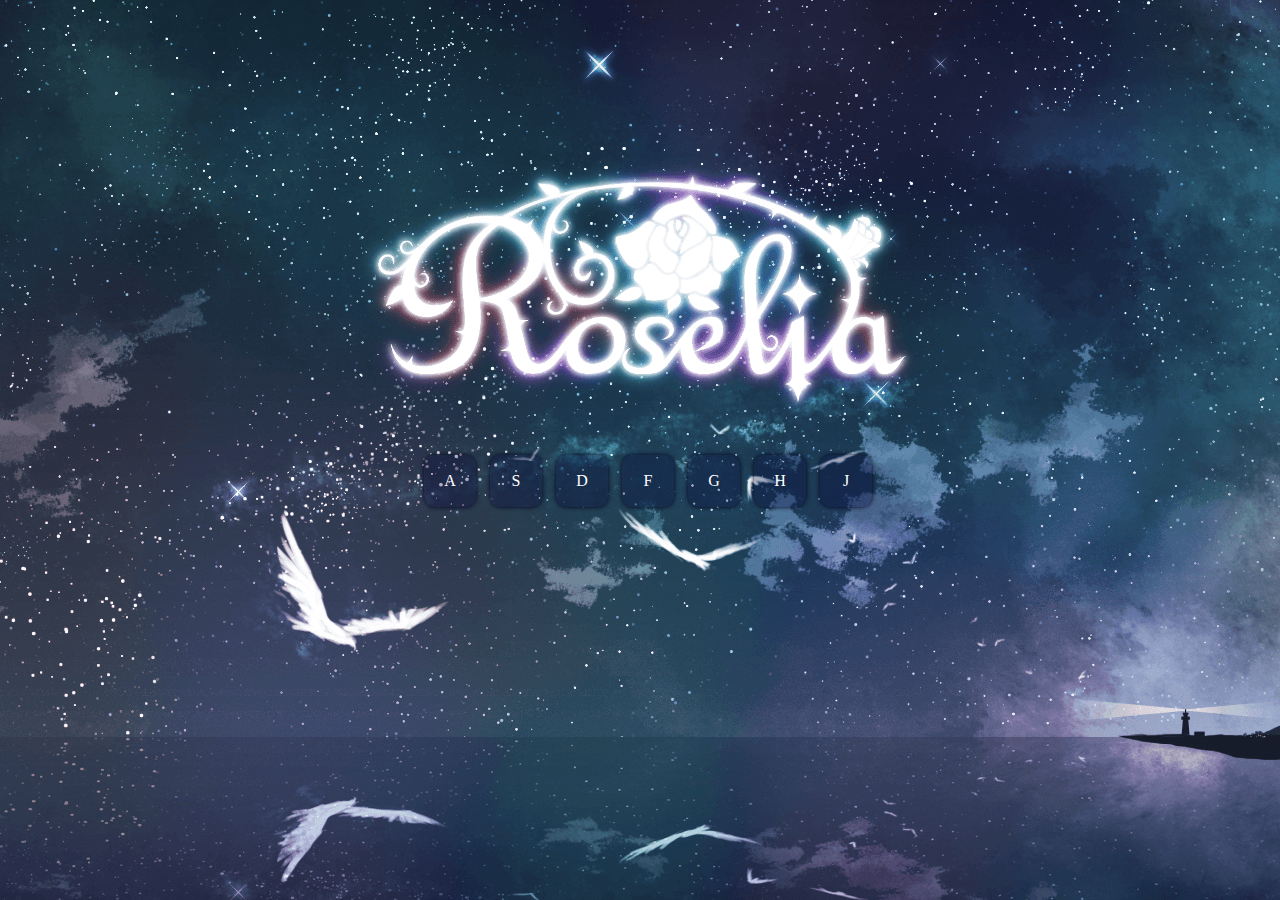
<file: 30days-challenge/day1/index.html>
<!DOCTYPE html>
<html lang="en">
<head>
    <meta charset="UTF-8">
    <meta http-equiv="X-UA-Compatible" content="IE=edge">
    <meta name="viewport" content="width=device-width, initial-scale=1.0">
    <link rel="stylesheet" href="style.css">
    <title>Document</title>
</head>
<body>
    <div class="container">
        <div class="flex-box">
            <div class='note' data-key='A'>
                <p>A</p>
            </div>
            <div class='note' data-key='B'>
                <p>S</p>
            </div>
            <div class='note' data-key='C'>
                <p>D</p>
            </div>
            <div class='note' data-key='D'>
                <p>F</p>
            </div>
            <div class='note' data-key='E'>
                <p>G</p>
            </div>
            <div class='note' data-key='F'>
                <p>H</p>
            </div>
            <div class='note' data-key='G'>
                <p>J</p>
            </div>
            
            
        </div>
    </div>
</body>
<script src="script.js"></script>
</html>
</file>
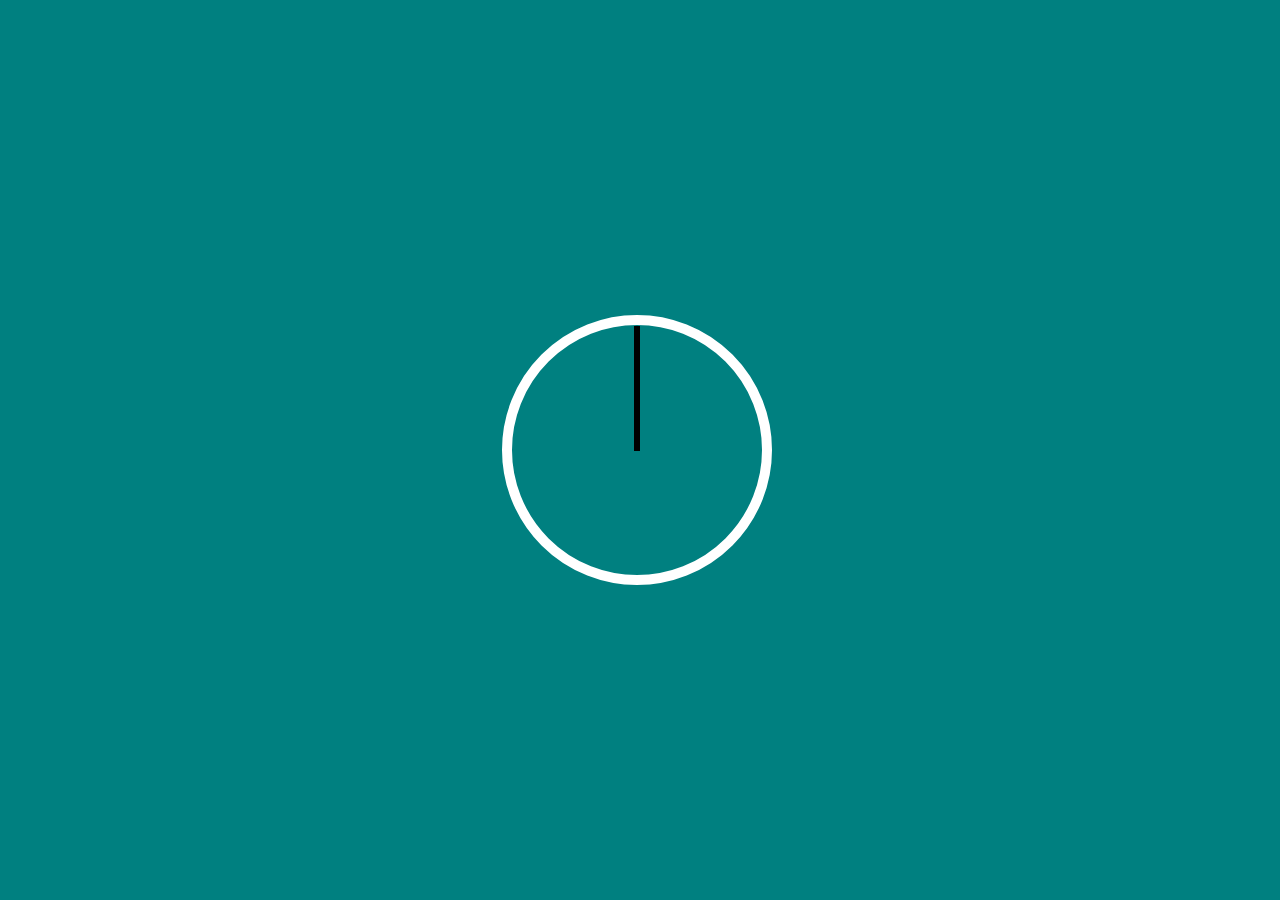
<file: 30days-challenge/day2/index.html>
<!DOCTYPE html>
<html lang="en">
<head>
    <meta charset="UTF-8">
    <meta http-equiv="X-UA-Compatible" content="IE=edge">
    <meta name="viewport" content="width=device-width, initial-scale=1.0">
    <link rel="stylesheet" href="style.css">
    <title>Document</title>
</head>
<body>
    <div class="clock-box">
        <div class="clock-face">
            <div class="hand hour-hand"></div>
            <div class="hand minute-hand"></div>
            <div class="hand second-hand"></div>
        </div>
    </div>
</body>
<script src="script.js"></script>
</html>
</file>
<file: 30days-challenge/day1/style.css>
html {
    height : 100%;
}

.container {
    text-align: center;
    width: 100%;
    height: 50px;
    position: absolute;
    top: 50%;
}

.flex-container {
    display: flex;
    flex-wrap: wrap;
    justify-content:space-around;
}

.note {
    display: inline-block;
    width: 50px;
    height: 50px;
    transition: all 0.2s;
    background-color: rgba(0, 0, 54, 0.3);
    border: 1px solid transparent;
    box-shadow: 0 0 5px rgb(2, 2, 27);
    border-radius: 20%;
    margin: 5px;
    color: white;
    text-align: center;
}

.playing {
    transform: scale(1.1);
    background-color: rgba(0, 0, 54, 0.5);
    border : 1px solid white;
    color : white;
    box-shadow: 0 0 10px white;
}

body {
    background: url(images/background.png);
    background-size: no-repeat;
    background-attachment: fixed;
    background-position: center;
}
</file>
<file: 30days-challenge/day2/style.css>
body {
    background: teal;
}

.clock-box{
    display: block;
    position: absolute;
    transform: translate(-50%, -50%);
    top: 50%;
    left: 50%;
}

.clock-face {
    display: block;
    width: 250px;
    height: 250px;
    border: 10px solid white;
    border-radius: 50%;
    transform: translate(-3px); /*??? check why*/
}

.hand {
    display: block;
    position: absolute;
    background: black;
    transform-origin: 100% 50%;
    height: 6px;
    width: 50%;
    top: 49%;
    transform: rotate(90deg);
    transition: all 0.5s transparent;
    transition-timing-function: cubic-bezier(0.1,2.0, 0.58, 1);

}

.notransition {
  -webkit-transition: none !important;
  -moz-transition: none !important;
  -o-transition: none !important;
  transition: none !important;
}
</file>
